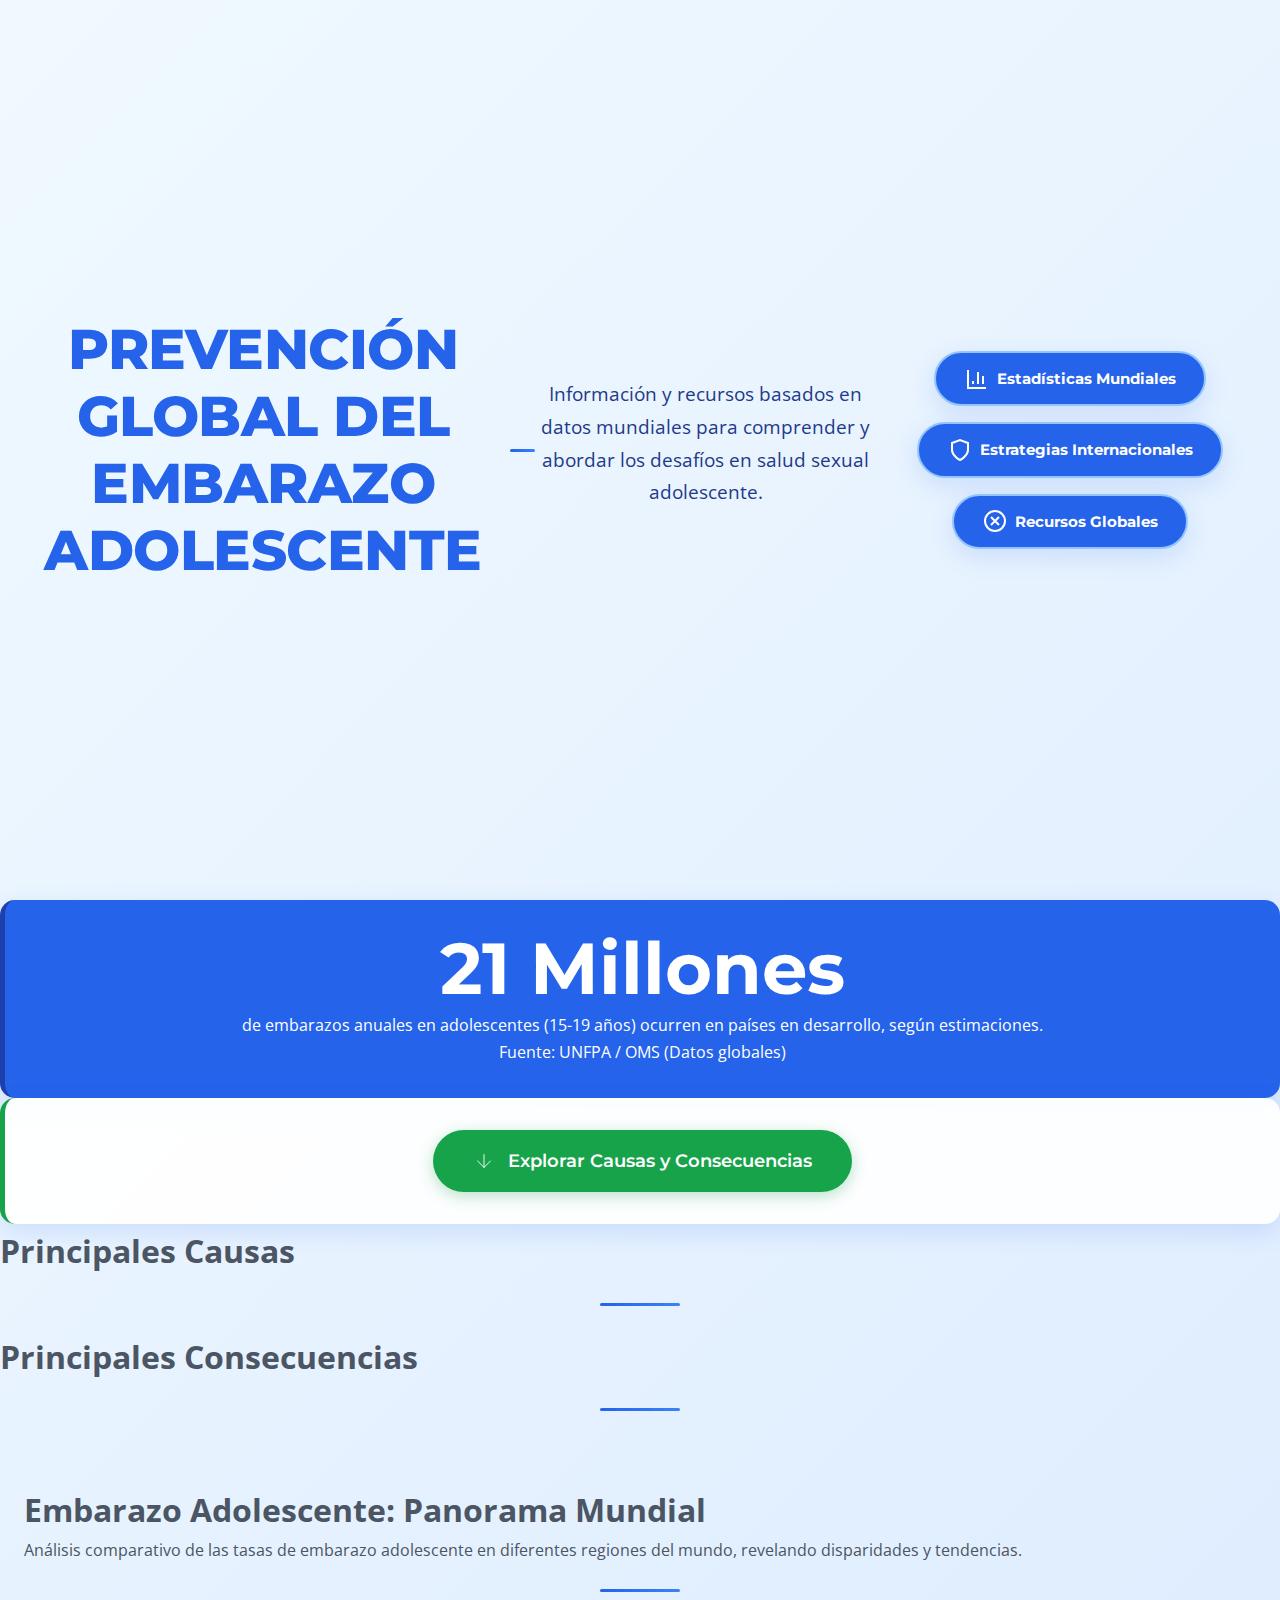
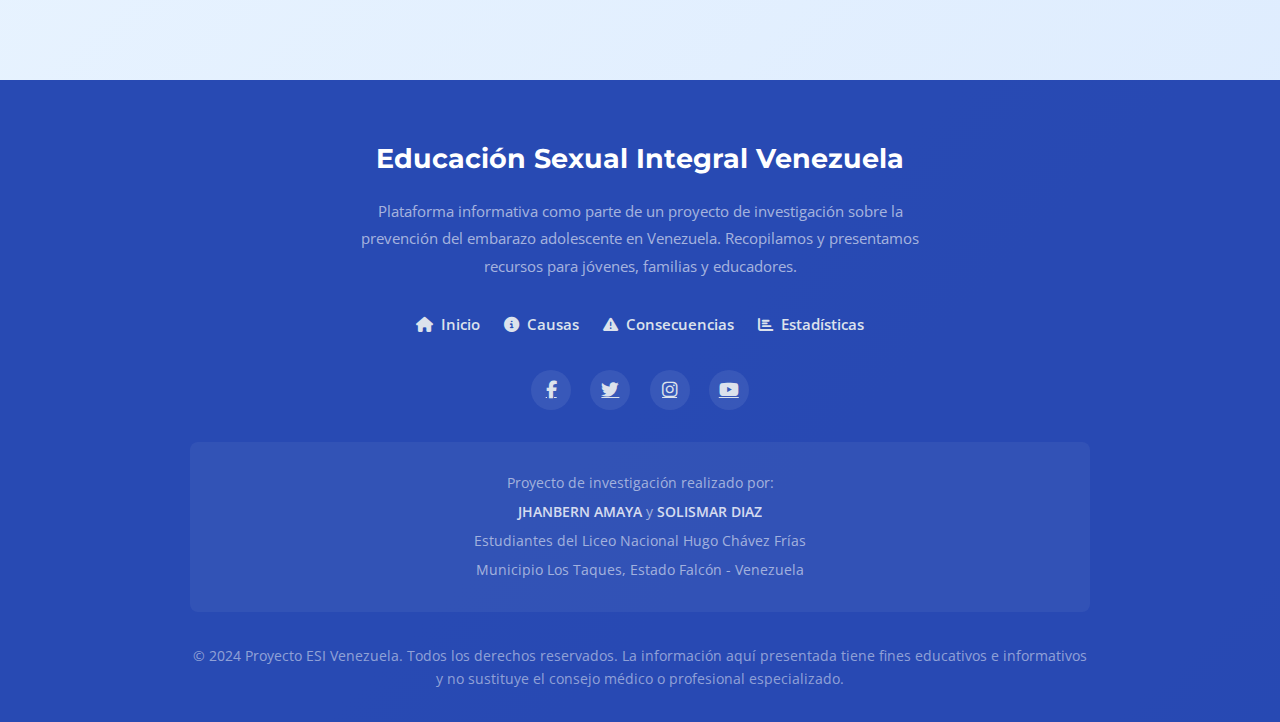
<file: Global.html>
<!DOCTYPE html>
<html lang="es">
<head>
    <meta charset="UTF-8">
    <meta name="viewport" content="width=device-width, initial-scale=1.0">
    <meta name="description" content="Información global sobre la prevención del embarazo adolescente: causas, consecuencias, estadísticas y recursos de ayuda.">
    <title>Prevención Global del Embarazo Adolescente</title>
    <link rel="preconnect" href="https://fonts.googleapis.com">
    <link rel="preconnect" href="https://fonts.gstatic.com" crossorigin>
    <link href="https://fonts.googleapis.com/css2?family=Montserrat:wght@400;700;800&family=Open+Sans:wght@400;600&display=swap" rel="stylesheet">
    <link rel="stylesheet" href="https://cdnjs.cloudflare.com/ajax/libs/font-awesome/6.5.1/css/all.min.css">
    <link rel="stylesheet" href="styleglobal.css">
</head>
<body>
    <main>
        <!-- Portada Global -->
        <div class="portada-global">
            <div class="elemento-destacado mundo"></div>
            <h1>Prevención Global del Embarazo Adolescente</h1>
            <div class="decoracion-global"></div>
            <p>Información y recursos basados en datos mundiales para comprender y abordar los desafíos en salud sexual adolescente.</p>
            <div class="botones-accion">
                <a href="#estadisticas" class="boton-global" aria-label="Ver estadísticas globales">
                    <svg xmlns="http://www.w3.org/2000/svg" width="24" height="24" viewBox="0 0 24 24" fill="none" stroke="currentColor" stroke-width="2">
                        <path d="M3 3v18h18M18 17V9M13 17V5M8 17v-3"/>
                    </svg>
                    Estadísticas Mundiales
                </a>
                <a href="#estrategias" class="boton-global" aria-label="Estrategias internacionales">
                    <svg xmlns="http://www.w3.org/2000/svg" width="24" height="24" viewBox="0 0 24 24" fill="none" stroke="currentColor" stroke-width="2">
                        <path d="M12 22s8-4 8-10V5l-8-3-8 3v7c0 6 8 10 8 10z"/>
                    </svg>
                    Estrategias Internacionales
                </a>
                <a href="#recursos" class="boton-global" aria-label="Recursos globales">
                    <svg xmlns="http://www.w3.org/2000/svg" width="24" height="24" viewBox="0 0 24 24" fill="none" stroke="currentColor" stroke-width="2">
                        <circle cx="12" cy="12" r="10"/>
                        <path d="M16 8l-8 8M8 8l8 8"/>
                    </svg>
                    Recursos Globales
                </a>
            </div>
        </div>

        <!-- Estadística Destacada -->
        <div class="destacado-estadistica">
            <div class="numero-destacado">21 Millones</div>
            <p>de embarazos anuales en adolescentes (15-19 años) ocurren en países en desarrollo, según estimaciones.</p>
            <span class="fuente-estadistica">Fuente: UNFPA / OMS (Datos globales)</span>
        </div>

        <!-- Llamado a la acción -->
        <div class="llamado-accion">
            <a href="#causas" class="boton-accion">
                <svg xmlns="http://www.w3.org/2000/svg" width="22" height="22" viewBox="0 0 24 24" fill="none" stroke="currentColor" stroke-linecap="round" stroke-linejoin="round">
                    <path d="M12 5v14"></path>
                    <path d="m19 12-7 7-7-7"></path>
                </svg>
                Explorar Causas y Consecuencias
            </a>
        </div>

        <!-- Aquí puedes agregar el resto de las secciones como Causas, Consecuencias, Estadísticas, etc -->
        <!-- ... (tu contenido de las secciones va aquí, igual que en tu código original) ... -->

        <!-- Ejemplo: Sección de Causas -->
        <section class="seccion-con-titulo" id="causas">
            <h1 class="titulo-destacado">Principales Causas</h1>
            <div class="decoracion-global"></div>
            <div class="grid-causas">
                <!-- ... tarjetas de causas ... -->
            </div>
        </section>

        <!-- Ejemplo: Sección de Consecuencias -->
        <section class="seccion-con-titulo" id="consecuencias">
            <h1 class="titulo-destacado">Principales Consecuencias</h1>
            <div class="decoracion-global"></div>
            <div class="grid-causas">
                <!-- ... tarjetas de consecuencias ... -->
            </div>
        </section>

        <!-- Ejemplo: Sección de Estadísticas -->
        <section class="seccion-estadisticas seccion-con-titulo" id="estadisticas">
            <h1 class="titulo-destacado">Embarazo Adolescente: Panorama Mundial</h1>
            <div class="subtitulo-global">
                Análisis comparativo de las tasas de embarazo adolescente en diferentes regiones del mundo, revelando disparidades y tendencias.
            </div>
            <div class="decoracion-global"></div>
            <!-- ... resto de estadísticas ... -->
        </section>
    </main>

    <footer class="footer" id="contacto">
        <div class="footer-content">
            <div class="footer-logo">Educación Sexual Integral Venezuela</div>
            <p class="footer-text">Plataforma informativa como parte de un proyecto de investigación sobre la prevención del embarazo adolescente en Venezuela. Recopilamos y presentamos recursos para jóvenes, familias y educadores.</p>
            
            <div class="footer-links">
                <a href="#inicio" class="footer-link"><i class="fas fa-home"></i> Inicio</a>
                <a href="#causas" class="footer-link"><i class="fas fa-info-circle"></i> Causas</a>
                <a href="#consecuencias" class="footer-link"><i class="fas fa-exclamation-triangle"></i> Consecuencias</a>
                <a href="#estadisticas" class="footer-link"><i class="fas fa-chart-bar"></i> Estadísticas</a>
            </div>
            
            <div class="footer-social">
                <a href="#" class="social-icon" aria-label="Facebook"><i class="fab fa-facebook-f"></i></a>
                <a href="#" class="social-icon" aria-label="Twitter"><i class="fab fa-twitter"></i></a>
                <a href="#" class="social-icon" aria-label="Instagram"><i class="fab fa-instagram"></i></a>
                <a href="#" class="social-icon" aria-label="YouTube"><i class="fab fa-youtube"></i></a>
            </div>
            
            <div class="creditos">
                <p>Proyecto de investigación realizado por:</p>
                <p><strong>JHANBERN AMAYA</strong> y <strong>SOLISMAR DIAZ</strong></p>
                <p>Estudiantes del Liceo Nacional Hugo Chávez Frías</p>
                <p>Municipio Los Taques, Estado Falcón - Venezuela</p>
            </div>
            
            <p class="footer-copyright">© 2024 Proyecto ESI Venezuela. Todos los derechos reservados. La información aquí presentada tiene fines educativos e informativos y no sustituye el consejo médico o profesional especializado.</p>
        </div>
    </footer>
</body>
</html>
</file>
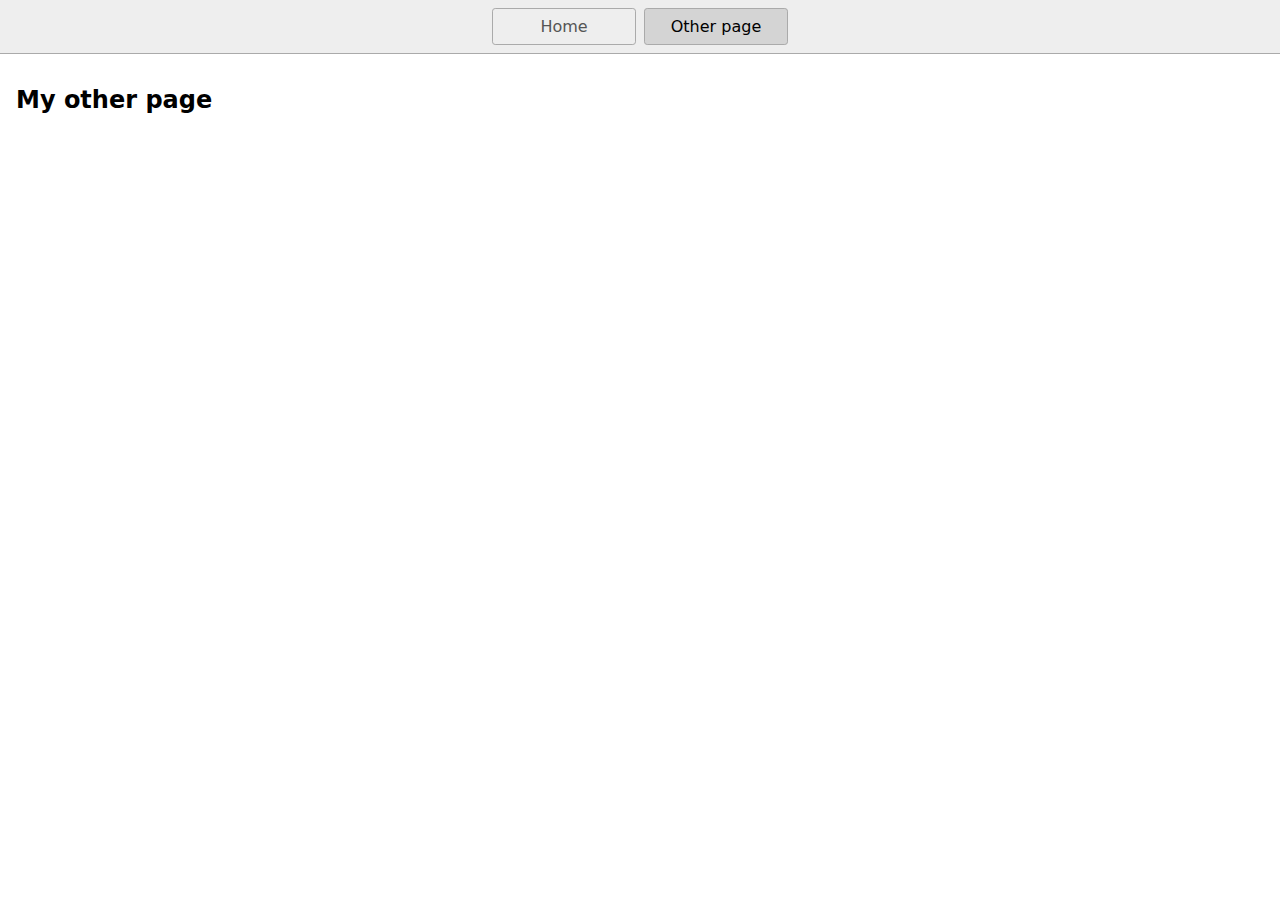
<file: page2.html>
<!DOCTYPE html>
<html lang="en">
  <head>
    <title>Other page</title>
    <meta charset="UTF-8" />
    <meta name="viewport" content="width=device-width" />
    <link rel="stylesheet" href="styles.css" />
    <script type="module" src="script.js"></script>
  </head>
  <body>
    <nav>
      <a href="/">Home</a>
      <a href="/page2.html" aria-current="page">Other page</a>
    </nav>
    <main>
      <h1>My other page</h1>
    </main>
  </body>
</html>
</file>
<file: styleglobal.css>
/* Estilos Globales y Variables */
:root {
    --azul-principal: #2563EB;
    --azul-secundario: #3B82F6;
    --azul-oscuro: #1E40AF;
    --azul-claro: #93C5FD;
    --fondo-claro: #F0F9FF;
    --blanco: #FFFFFF;
    --texto-oscuro: #1E3A8A;
    --texto-medio: #4B5563;
    
    --rojo-oms: #DC2626;
    --verde-oms: #16A34A;
    --amarillo-info: #FBBF24;
    
    --sombra-media: 0 8px 25px rgba(37, 99, 235, 0.15);
    --transicion: all 0.3s ease;
    --border-radius-md: 15px;
    
    --africa: #E53E3E; 
    --america: #DD6B20;
    --asia: #38A169; 
    --europa: #3182CE;

    /* Fondos translúcidos para ver las partículas */
    --fondo-tarjeta-translucido: rgba(255, 255, 255, 0.92);
    --fondo-oscuro-translucido: rgba(30, 64, 175, 0.95);
}

*, *::before, *::after {
    box-sizing: border-box;
    margin: 0;
    padding: 0;
}

html {
    scroll-behavior: smooth;
    overflow-x: hidden;
}

body {
    font-family: 'Open Sans', sans-serif;
    line-height: 1.7;
    color: var(--texto-medio);
    background: linear-gradient(135deg, var(--fondo-claro) 0%, #DBEAFE 100%);
    overflow-x: hidden;
}

img {
    max-width: 100%;
    height: auto;
    display: block;
}

#particles-js {
    position: fixed;
    width: 100%;
    height: 100%;
    top: 0;
    left: 0;
    z-index: -1;
}

.portada-global {
    background: transparent;
    color: var(--texto-oscuro);
    min-height: 100vh;
    display: flex;
    align-items: center;
    justify-content: center;
    text-align: center;
    padding: 2rem 1rem;
    position: relative;
    overflow: hidden;
}

.portada-contenido {
    position: relative;
    z-index: 1;
    width: 100%;
    max-width: 1200px;
    padding: 0 1rem;
}

.portada-global h1 {
    font-family: 'Montserrat', sans-serif;
    font-weight: 800;
    font-size: clamp(2rem, 6vw, 3.5rem);
    color: var(--azul-principal);
    line-height: 1.2;
    text-transform: uppercase;
    letter-spacing: -0.5px;
    margin: 0 auto;
}

.portada-global p {
    font-size: clamp(1rem, 2.5vw, 1.2rem);
    max-width: 700px;
    margin: 1.2rem auto 2rem auto;
    color: var(--texto-oscuro);
}

.botones-accion {
    display: flex;
    gap: 1rem;
    justify-content: center;
    flex-wrap: wrap;
    width: 100%;
}

.boton-global {
    background: var(--azul-principal);
    color: var(--blanco) !important;
    padding: 0.8rem 1.8rem;
    border-radius: 50px;
    text-decoration: none;
    font-weight: 700;
    font-family: 'Montserrat', sans-serif;
    transition: var(--transicion);
    display: inline-flex;
    align-items: center;
    gap: 0.5rem;
    box-shadow: var(--sombra-media);
    font-size: 0.95rem;
    border: 2px solid var(--azul-claro);
}

.boton-global:hover {
    transform: translateY(-3px);
    background: var(--azul-oscuro);
    box-shadow: 0 12px 20px rgba(37, 99, 235, 0.25);
}

.decoracion-global {
    width: 80px;
    height: 3px;
    background: linear-gradient(90deg, var(--azul-principal), var(--azul-secundario));
    margin: 1.5rem auto;
    border-radius: 2px;
    animation: flotar 3s ease-in-out infinite;
}

@keyframes flotar {
    0%, 100% { transform: translateY(0); }
    50% { transform: translateY(-5px); }
}

.seccion {
    padding: 4rem 1.5rem;
    position: relative;
    background: transparent;
}

.container {
    max-width: 1200px;
    margin: 0 auto;
    position: relative;
    z-index: 1;
}

.titulo-seccion {
    font-family: 'Montserrat', sans-serif;
    font-weight: 800;
    font-size: clamp(1.8rem, 5vw, 2.5rem);
    color: var(--azul-principal);
    text-align: center;
    margin-bottom: 1rem;
}

.subtitulo-seccion {
    text-align: center;
    font-size: clamp(0.95rem, 2.5vw, 1.1rem);
    max-width: 800px;
    margin: 0 auto 3rem auto;
    color: var(--texto-medio);
}

/* SECCIÓN OMS Y 21 MILLONES */
.seccion-contenido {
    padding: 3rem 1.5rem;
    display: flex;
    align-items: center;
    justify-content: center;
}

.contenedor-informacion {
    display: flex;
    flex-direction: column;
    gap: 2rem;
    width: 100%;
    max-width: 1200px;
}

.info-cards-wrapper {
    display: flex;
    flex-wrap: wrap;
    gap: 2rem;
    align-items: stretch;
}

.definicion-oms, .destacado-estadistica {
    background: var(--fondo-tarjeta-translucido);
    padding: 2rem;
    border-radius: var(--border-radius-md);
    box-shadow: var(--sombra-media);
    border-left: 5px solid var(--azul-principal);
    display: flex;
    flex-direction: column;
    flex: 1 1 300px;
}

.definicion-oms h3 {
    font-family: 'Montserrat', sans-serif;
    color: var(--azul-principal);
    font-size: 1.6rem;
    margin-bottom: 1rem;
}

.definicion-oms p {
    margin-top: auto;
}

.destacado-estadistica {
    text-align: center;
    background-color: var(--azul-principal);
    color: var(--blanco);
    border-left: 5px solid var(--azul-oscuro);
    justify-content: center;
}

.numero-destacado {
    font-family: 'Montserrat', sans-serif;
    font-size: clamp(2.8rem, 8vw, 4.5rem);
    font-weight: 700;
    line-height: 1;
    margin-bottom: 0.5rem;
}

.llamado-accion {
    background: var(--fondo-tarjeta-translucido);
    border-left: 5px solid var(--verde-oms);
    text-align: center;
    padding: 2rem;
    border-radius: var(--border-radius-md);
    box-shadow: var(--sombra-media);
}

.boton-accion {
    background: var(--verde-oms);
    color: var(--blanco);
    padding: 1rem 2.5rem;
    border-radius: 50px;
    text-decoration: none;
    font-family: 'Montserrat', sans-serif;
    font-weight: 600;
    font-size: 1.1rem;
    display: inline-flex;
    align-items: center;
    gap: 0.8rem;
    transition: var(--transicion);
    box-shadow: 0 4px 15px rgba(22, 163, 74, 0.3);
}

.boton-accion:hover {
    background: #15803d;
    transform: translateY(-3px);
    box-shadow: 0 6px 20px rgba(22, 163, 74, 0.4);
}

/* GRID GENÉRICO PARA TARJETAS */
.grid-causas, .grid-global {
    display: grid;
    grid-template-columns: repeat(auto-fit, minmax(320px, 1fr));
    gap: 2rem;
    max-width: 1200px;
    margin: 0 auto;
}

.causa-card {
    background: var(--fondo-tarjeta-translucido);
    border-radius: var(--border-radius-md);
    padding: 25px;
    box-shadow: var(--sombra-media);
    border: 1px solid rgba(0,0,0,0.08);
    transition: var(--transicion);
    overflow: hidden;
    position: relative;
    display: flex;
    flex-direction: column;
}

.causa-card:hover {
    transform: translateY(-5px);
    box-shadow: 0 10px 30px rgba(37, 99, 235, 0.2);
}

.causa-badge {
    background: var(--azul-principal);
    color: var(--blanco);
    padding: 8px 18px;
    border-radius: 25px;
    font-weight: bold;
    display: inline-block;
    margin-bottom: 20px;
    font-size: 0.9rem;
    text-transform: uppercase;
}

.consecuencias-badge { background: var(--rojo-oms); }
.global-badge { background: var(--amarillo-info); color: #4b3403; }

.causa-imagen {
    height: 200px;
    border-radius: 8px;
    overflow: hidden;
    margin-bottom: 20px;
    border: 1px solid rgba(0,0,0,0.08);
}

.causa-imagen img {
    width: 100%;
    height: 100%;
    object-fit: cover;
    transition: transform 0.3s ease;
}

.causa-card:hover .causa-imagen img {
    transform: scale(1.05);
}

.causa-titulo, .global-titulo {
    color: var(--texto-oscuro);
    font-family: 'Montserrat', sans-serif;
    font-size: 1.35em;
    margin: 0 0 10px;
    font-weight: 700;
}

.consecuencias-titulo { color: var(--rojo-oms); }

.causa-descripcion, .global-descripcion {
    color: var(--texto-medio);
    line-height: 1.6;
    font-size: 0.95em;
    margin-bottom: 15px;
}

/* EXPANDIBLE CARD */
.causa-card.expandible {
    padding-bottom: 80px;
    cursor: pointer;
}

.causa-info {
    max-height: 0;
    opacity: 0;
    overflow: hidden;
    transition: all 0.5s ease;
    border-top: 2px solid transparent;
}

.causa-lista, .global-lista {
    padding-left: 20px;
    margin: 15px 0;
    list-style: none;
}

.causa-lista li, .global-lista li {
    margin: 10px 0;
    position: relative;
    padding-left: 25px;
    color: var(--texto-medio);
    font-size: 0.9em;
}

.causa-lista li::before {
    content: "•";
    color: var(--azul-principal);
    position: absolute;
    left: 0;
    font-weight: bold;
    font-size: 1.4em;
    line-height: 1;
}

.global-lista li::before {
    content: "✓"; /* Checkmark for global lists */
    color: var(--verde-oms);
    position: absolute;
    left: 0;
    font-weight: bold;
    font-size: 1.2em;
    line-height: 1;
}

.consecuencias-lista li::before { color: var(--rojo-oms); }

.causa-dato {
    background: rgba(37, 99, 235, 0.05);
    padding: 15px;
    border-radius: 8px;
    margin: 15px 0;
    border-left: 4px solid var(--azul-principal);
    font-size: 0.9em;
    color: var(--azul-oscuro);
}

.consecuencias-dato {
    background: rgba(220, 38, 38, 0.05);
    border-left-color: var(--rojo-oms);
    color: var(--rojo-oms);
}

.icono-causa {
    position: absolute;
    bottom: 20px;
    right: 20px;
    background: var(--azul-principal);
    color: var(--blanco);
    width: 45px;
    height: 45px;
    border-radius: 8px;
    display: flex;
    align-items: center;
    justify-content: center;
    font-size: 1.3em;
    box-shadow: 0 4px 10px rgba(37, 99, 235, 0.2);
    transition: var(--transicion);
}

.icono-consecuencia {
     background: var(--rojo-oms);
     box-shadow: 0 4px 10px rgba(220, 38, 38, 0.2);
}

/* ESTADÍSTICAS */
.seccion-estadisticas {
    padding: 3rem 1.5rem 4rem;
}

.mapa-container {
    max-width: 800px;
    margin: 0 auto 2rem;
    text-align: center;
}

.mapa-img {
    max-width: 100%;
    height: auto;
    border-radius: var(--border-radius-md);
    box-shadow: var(--sombra-media);
}

.mapa-leyenda {
    display: flex;
    justify-content: center;
    flex-wrap: wrap;
    gap: 1rem;
    margin-top: 1.5rem;
}

.leyenda-item {
    display: flex;
    align-items: center;
    gap: 0.5rem;
    font-size: 0.85rem;
}

.leyenda-color {
    width: 16px;
    height: 16px;
    border-radius: 3px;
    border: 1px solid rgba(0,0,0,0.1);
}

.contenedor-regiones {
    display: grid;
    grid-template-columns: repeat(auto-fit, minmax(280px, 1fr));
    gap: 1.5rem;
    margin-top: 2.5rem;
}

.region-especial {
    grid-column: 1 / -1;
    display: grid;
    grid-template-columns: repeat(auto-fit, minmax(280px, 1fr));
    gap: 1.5rem;
}

.region, .comparativa-global {
    background: var(--fondo-tarjeta-translucido);
    padding: 1.5rem;
    border-radius: var(--border-radius-md);
    box-shadow: 0 4px 12px rgba(0,0,0,0.1);
    border-top: 4px solid;
    display: flex;
    flex-direction: column;
}

#region-africa { border-top-color: var(--africa); }
#region-america { border-top-color: var(--america); }
#region-asia { border-top-color: var(--asia); }
#region-europa { border-top-color: var(--europa); }

.nombre-region {
    font-family: 'Montserrat', sans-serif;
    font-weight: 700;
    margin-bottom: 0.8rem;
    font-size: 1.4rem;
    display: flex;
    align-items: center;
    justify-content: space-between;
}

.tasa { font-size: 2.2rem; font-weight: 700; line-height: 1; }
.unidad { font-size: 0.9rem; opacity: 0.9; }

.ejemplo {
    font-size: 0.9rem;
    font-style: italic;
    margin-bottom: 1rem;
    padding-left: 1.5rem;
    position: relative;
}

.ejemplo::before {
    content: "→";
    position: absolute;
    left: 0;
}

.factores {
    background: rgba(0, 0, 0, 0.02);
    padding: 1rem;
    border-radius: 8px;
    margin-top: auto;
    border-left: 3px solid;
}

#region-africa .factores { border-left-color: var(--africa); }
#region-america .factores { border-left-color: var(--america); }
#region-asia .factores { border-left-color: var(--asia); }
#region-europa .factores { border-left-color: var(--europa); }

.factores-titulo { font-weight: 600; margin-bottom: 0.5rem; font-size: 0.95rem; }
.tendencia { display: inline-flex; align-items: center; gap: 0.3rem; font-size: 0.75rem; padding: 0.3rem 0.7rem; border-radius: 25px; font-weight: 600; }

#region-africa .tendencia { background: rgba(229, 62, 62, 0.1); color: var(--africa); }
#region-america .tendencia { background: rgba(221, 107, 32, 0.1); color: var(--america); }
#region-asia .tendencia { background: rgba(56, 161, 105, 0.1); color: var(--asia); }
#region-europa .tendencia { background: rgba(49, 130, 206, 0.1); color: var(--europa); }

.comparativa-global {
    background: linear-gradient(135deg, rgba(30, 58, 138, 0.05), rgba(255,255,255,0));
    border: 1px solid var(--azul-claro);
    text-align: center;
}

.comparativa-global h4 { font-family: 'Montserrat', sans-serif; font-size: 1.3rem; margin-bottom: 0.8rem; text-transform: uppercase; }
.media-global { font-size: 2.5rem; font-weight: 700; margin: 0.5rem 0; }

/* NUEVA SECCIÓN: ÁMBITO GLOBAL */
.global-card {
    border-left: 5px solid var(--amarillo-info);
    display: flex;
    flex-direction: column;
}

.global-card .global-titulo {
    color: #c28b00;
}

.global-card-header {
    display: flex;
    align-items: center;
    gap: 1rem;
    margin-bottom: 1rem;
}

.global-card-header .icono {
    font-size: 2rem;
    color: var(--amarillo-info);
    min-width: 40px;
    text-align: center;
}

/* FOOTER */
.footer {
    background-color: var(--fondo-oscuro-translucido);
    color: rgba(255,255,255,0.7);
    padding: 3.5rem 1.5rem 2rem;
    text-align: center;
}

.footer-content { max-width: 900px; margin: 0 auto; }
.footer-logo { font-family: 'Montserrat', sans-serif; font-size: 1.7rem; font-weight: 700; margin-bottom: 1rem; display: inline-block; color: var(--blanco); }
.footer-text { opacity: 0.85; margin-bottom: 2rem; line-height: 1.8; font-size: 0.95rem; max-width: 600px; margin: 0 auto 2rem; }
.footer-links { display: flex; justify-content: center; flex-wrap: wrap; gap: 1rem 1.5rem; margin-bottom: 2rem; }
.footer-link { color: #DCE2EC; text-decoration: none; transition: var(--transicion); display: flex; align-items: center; gap: 0.5rem; font-size: 0.95rem; font-weight: 600; }
.footer-link:hover { color: var(--azul-claro); text-decoration: underline; }
.footer-social { display: flex; justify-content: center; gap: 1.2rem; margin-bottom: 2rem; }
.social-icon { width: 40px; height: 40px; border-radius: 50%; background-color: rgba(255, 255, 255, 0.08); color: #DCE2EC; display: flex; align-items: center; justify-content: center; transition: var(--transicion); font-size: 1.1rem; }
.social-icon:hover { background-color: var(--azul-principal); color: var(--blanco); transform: translateY(-3px); }
.creditos { margin-bottom: 2rem; padding: 1.5rem; background-color: rgba(255, 255, 255, 0.05); border-radius: 8px; }
.creditos p { margin: 0.3rem 0; font-size: 0.9rem; opacity: 0.8; }
.creditos p strong { color: var(--blanco); font-weight: 600; }
.footer-copyright { font-size: 0.85rem; opacity: 0.7; margin-top: 2rem; }

/* RESPONSIVE */
@media (max-width: 768px) {
    .grid-causas, .grid-global, .contenedor-regiones, .region-especial {
        grid-template-columns: 1fr;
    }
    .botones-accion {
        flex-direction: column;
        align-items: center;
    }
    .boton-global {
        width: 100%;
        max-width: 280px;
        justify-content: center;
    }
}
</file>
<file: styles.css>
* {
  box-sizing: border-box;
}

body {
  margin: 0;
  font-family: system-ui, sans-serif;
  color: black;
  background-color: white;
}

nav {
  display: flex;
  flex-wrap: wrap;
  align-items: center;
  justify-content: center;
  padding: 0.5rem;
  gap: 0.5rem;
  border-bottom: solid 1px #aaa;
  background-color: #eee;
}

nav a {
  display: inline-block;
  min-width: 9rem;
  padding: 0.5rem;
  border-radius: 0.2rem;
  border: solid 1px #aaa;
  text-align: center;
  text-decoration: none;
  color: #555;
}

nav a[aria-current='page'] {
  color: #000;
  background-color: #d4d4d4;
}

main {
  padding: 1rem;
}

h1 {
  font-weight: bold;
  font-size: 1.5rem;
}
</file>
